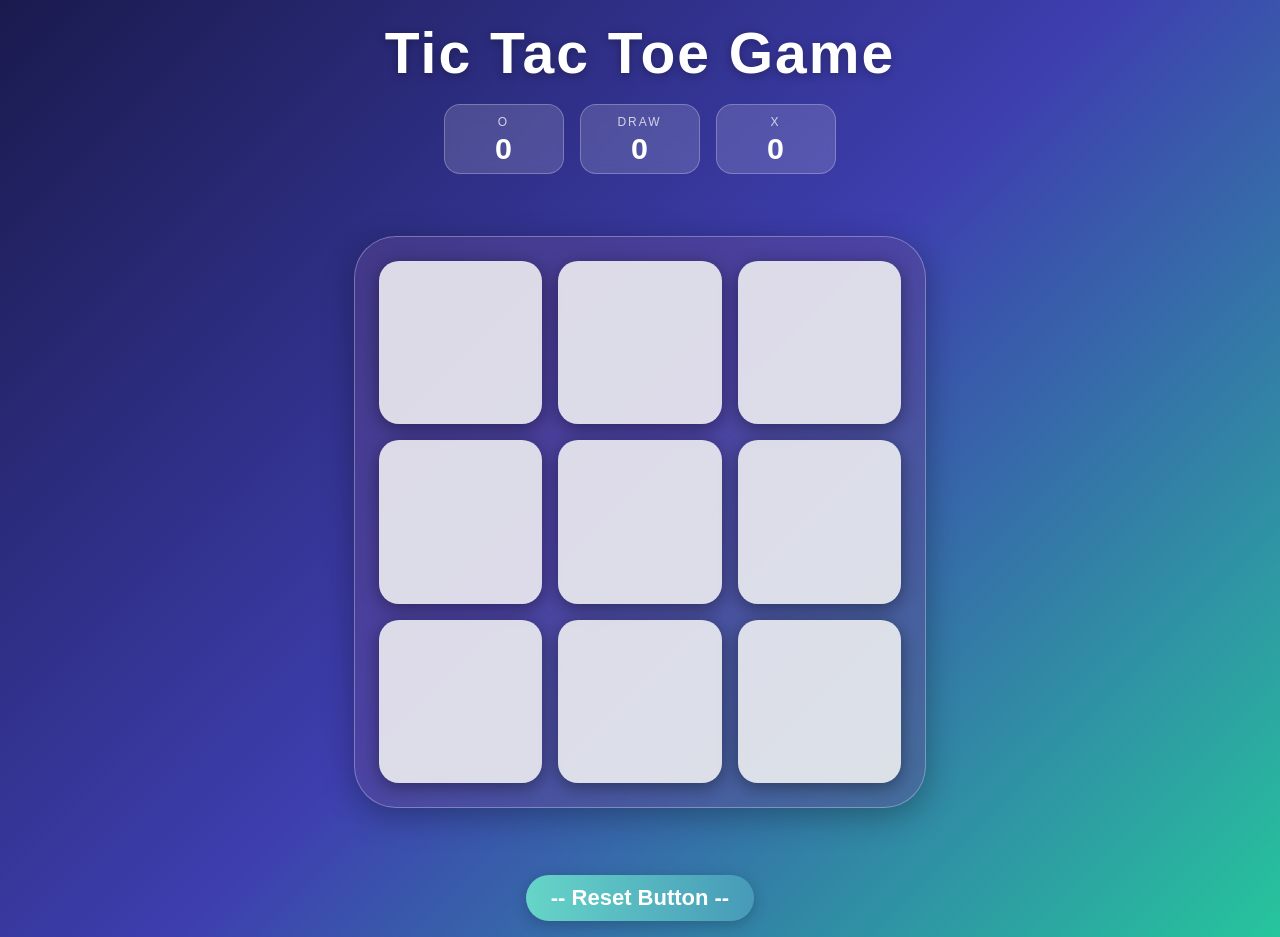
<file: index.html>
<!DOCTYPE html>
<html lang="en">
<head>
    <meta charset="UTF-8">
    <meta name="viewport" content="width=device-width, initial-scale=1.0">
    <title>Tic Tac Toe</title>
    <link rel="stylesheet" href="style.css">
</head>
<body>

<main>
    <div class="sabkuch">
        <h1>Tic Tac Toe Game</h1>

        <div class="score-board">
            <div class="score-card">
                <span class="score-label">O</span>
                <span class="score-num" id="scoreO">0</span>
            </div>
            <div class="score-card">
                <span class="score-label">Draw</span>
                <span class="score-num" id="scoreDraw">0</span>
            </div>
            <div class="score-card">
                <span class="score-label">X</span>
                <span class="score-num" id="scoreX">0</span>
            </div>
        </div>

        <div class="dabba hide">
            <p id="para">WINNER</p>
            <button id="new_game">New Game</button>
        </div>
    </div>

    <div class="container">
        <div class="design">
            <button class="box"></button>
            <button class="box"></button>
            <button class="box"></button>
            <button class="box"></button>
            <button class="box"></button>
            <button class="box"></button>
            <button class="box"></button>
            <button class="box"></button>
            <button class="box"></button>
        </div>
    </div>

    <button id="reset"> -- Reset Button --</button>
</main>

<script src="tictac.js"></script>
</body>
</html>
</file>
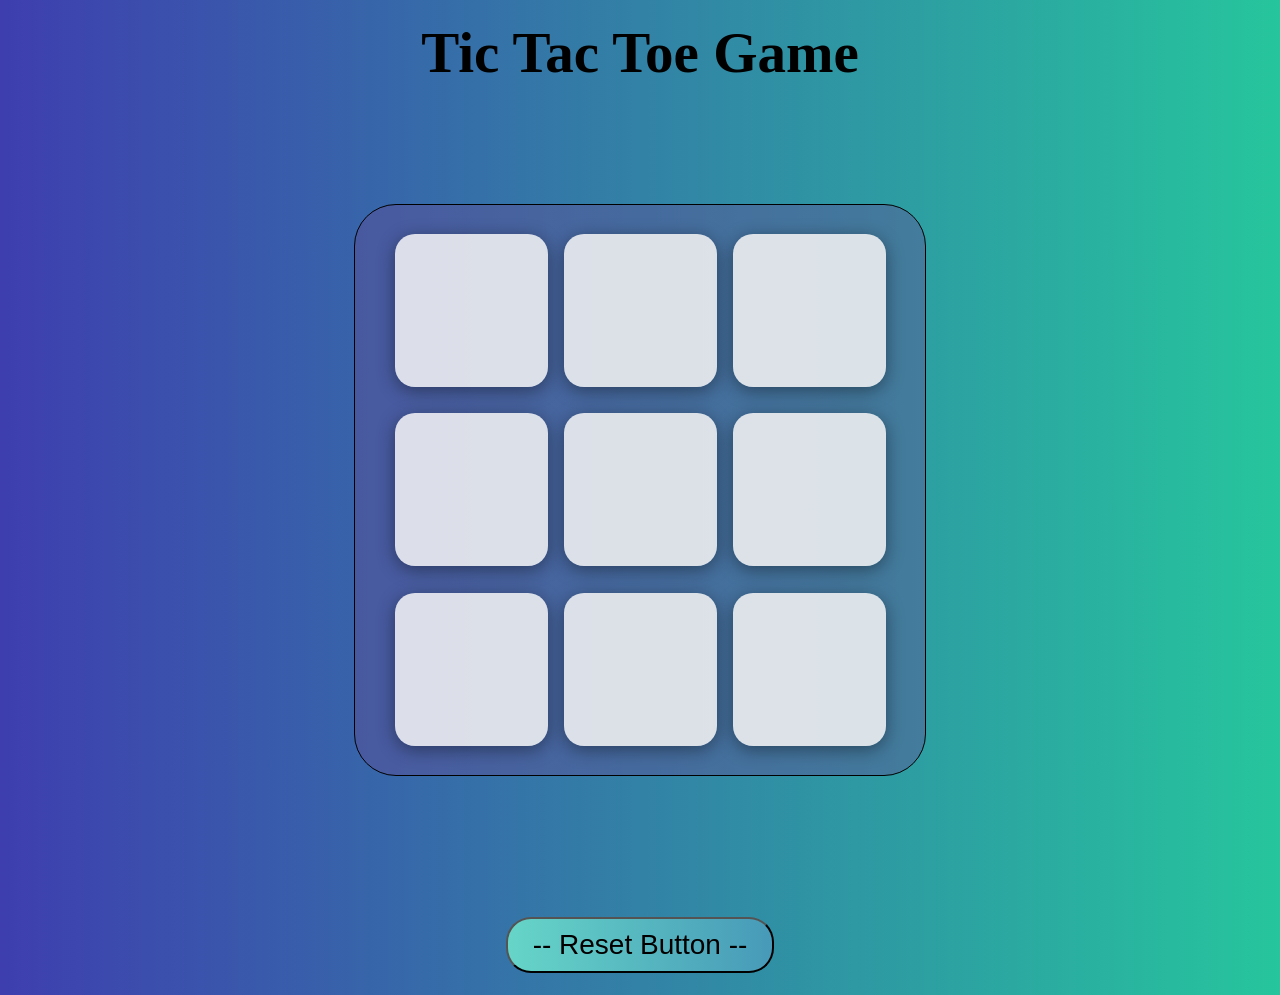
<file: index1.html>
<!DOCTYPE html>
<html lang="en">
<head>
    <meta charset="UTF-8">
    <meta name="viewport" content="width=device-width, initial-scale=1.0">
    <title>Document</title>
    <link rel ="stylesheet" href ="style.1.css">
</head>
<body>

<main>
    <div class="sabkuch">
    <h1>Tic Tac Toe Game</h1>


    <div class="dabba hide">
    <p id="para">WINNER</p>
    <button id="new_game">New Game</button>
</div>
</div>


<!-- <div class =" visible" id = "draw">Match is DRAW</div> -->
    <div class="container">
    <div class="design">
        <button class ="box"></button>
        <button class ="box"></button>
        <button class ="box"></button>
        <button class ="box"></button>
        <button class ="box"></button>
        <button class ="box"></button>
        <button class ="box"></button>
        <button class ="box"></button>
        <button class ="box"></button>
    </div>
    </div>


    <button id="reset"> -- Reset Button --</button>
</main>




    <script src ="tictac.js"></script>
    
</body>
</html>
</file>
<file: style.css>
* { padding: 0; margin: 0; }

body {
    background: linear-gradient(135deg, #1a1a4e, #3e3eaf, #26c59d);
    text-align: center;
    min-height: 100vh;
    font-family: 'Segoe UI', sans-serif;
}

h1 {
    font-size: clamp(32px, 8vw, 57px);
    padding-top: 20px;
    color: white;
    text-shadow: 0 2px 10px rgba(0,0,0,0.3);
    letter-spacing: 2px;
}

/* Score Board */
.score-board {
    display: flex;
    justify-content: center;
    gap: 16px;
    margin: 18px 0 10px 0;
}

.score-card {
    background: rgba(255,255,255,0.15);
    backdrop-filter: blur(8px);
    border: 1.5px solid rgba(255,255,255,0.25);
    border-radius: 16px;
    padding: 10px 24px;
    min-width: 70px;
}

.score-label {
    display: block;
    font-size: 0.75rem;
    color: rgba(255,255,255,0.75);
    letter-spacing: 2px;
    text-transform: uppercase;
    margin-bottom: 4px;
}

.score-num {
    display: block;
    font-size: 1.9rem;
    font-weight: 800;
    color: white;
    line-height: 1;
}

/* Container */
.container {
    height: 75vh;
    display: flex;
    justify-content: center;
    align-items: center;
}

/* Grid - 3x3 fixed */
.design {
    height: 58vmin;
    width: 58vmin;
    display: grid;
    grid-template-columns: repeat(3, 1fr);
    gap: 16px;
    background-color: rgba(97, 73, 147, 0.41);
    border: 1.2px solid rgba(255,255,255,0.3);
    border-radius: 42px;
    padding: 24px;
    box-shadow: 0 8px 32px rgba(0,0,0,0.3);
}

/* Boxes */
.box {
    border: none;
    border-radius: 20px;
    box-shadow: 0 4px 18px rgba(0,0,0,0.4);
    font-size: 35px;
    font-weight: 800;
    color: rgb(96, 38, 70);
    background-color: rgba(245,245,245,0.858);
    cursor: pointer;
    transition: transform 0.1s ease, box-shadow 0.15s ease;
}

.box:hover:not(:disabled) {
    box-shadow: 0 4px 18px rgba(1,2,3,0.9);
    transform: scale(1.05);
}

.box:active:not(:disabled) { transform: scale(0.95); }

/* Pop animation on click */
.box.pop {
    animation: popIn 0.2s cubic-bezier(0.34, 1.56, 0.64, 1);
}

@keyframes popIn {
    0%   { transform: scale(0.5); }
    100% { transform: scale(1); }
}

/* Winner glow - color forced visible */
.box.winner-box {
    background-color: rgba(251,191,36,0.5) !important;
    color: rgb(96, 38, 70) !important;
    box-shadow: 0 0 24px rgba(251,191,36,0.9) !important;
}

/* Popup */
.sabkuch { position: relative; }

.dabba {
    background: rgba(255,255,255,0.15);
    backdrop-filter: blur(10px);
    border: 1.5px solid rgba(255,255,255,0.3);
    border-radius: 20px;
    padding: 10px 30px;
    display: inline-block;
    margin-top: 12px;
}

#para {
    font-weight: 800;
    font-style: italic;
    font-size: 22px;
    padding: 8px;
    color: white;
    text-shadow: 0 2px 8px rgba(0,0,0,0.3);
}

#new_game {
    padding: 10px 28px;
    border-radius: 11.5px;
    border: 2.5px solid white;
    background: rgba(255,255,255,0.2);
    color: white;
    font-size: 16px;
    font-weight: 600;
    cursor: pointer;
    margin-bottom: 8px;
    transition: background 0.2s;
}

#new_game:hover { background: rgba(255,255,255,0.35); }

/* Reset Button */
#reset {
    font-size: 22px;
    margin: 16px;
    border-radius: 25px;
    padding: 10px 25px;
    background: linear-gradient(90deg, #66d5c8, #479ab8);
    border: none;
    color: white;
    font-weight: 600;
    cursor: pointer;
    transition: transform 0.15s, box-shadow 0.15s;
    box-shadow: 0 4px 15px rgba(0,0,0,0.2);
}

#reset:hover {
    transform: translateY(-2px);
    box-shadow: 0 6px 20px rgba(0,0,0,0.3);
}

.hide { display: none; }


.box:disabled{
    color:black;
    opacity:1;
}
</file>
<file: style.1.css>
*{
    padding: 0;
    margin: 0;
}
body{
    background: linear-gradient(90deg, #3e3eaf, #26c59d);
    text-align: center;
}

.container{
    height: 90vh;
    display: flex;
    flex-wrap: wrap;
    justify-content: center;
    align-items: center;


}

.design{
    height: 58vmin;
    width: 58vmin;
    display: flex;
    flex-wrap: wrap;
    justify-content: center;
    align-items: center;
    gap:16px;
    background-color: rgba(97, 73, 147, 0.41);
    border: 1.2px solid black;
    border-radius: 42px;
    padding: 24px;


}

.box{
    height: 17vmin;
    width: 17vmin;
    border:none;
    border-radius: 20px;
    box-shadow: 0 4px 18px rgba(0, 0, 0, 0.4);
    font-size: 35px;
    color:rgb(96, 38, 70);
    background-color: rgba(245, 245, 245, 0.858);
    
    
}

.box:hover{
    box-shadow: 0 4px 18px rgba(1, 2, 3, 0.9);

}


#reset{
    font-size: 28px;;
    /* margin: 20px; */
    margin: 22px;
    border-radius: 25px;;
    padding: 10px;
    padding-right:25px;
    padding-left: 25px;
   background: linear-gradient(90deg, #66d5c8, #479ab8);
   
    
}

#para{
    font-weight: 800;
    font-style: italic;
    font-size: 25px;
    padding: 13px;
}

#new_game{
    padding: 10px;
    padding-right:28px ;
    padding-left:28px ;
    border-radius: 11.5px;;
    border:3.4px solid black;
}

.hide{
    display: none;
}

/* .visible{
    display: none;
} */






h1{
    font-size: 57px;
    padding-top: 20px;
}
</file>
